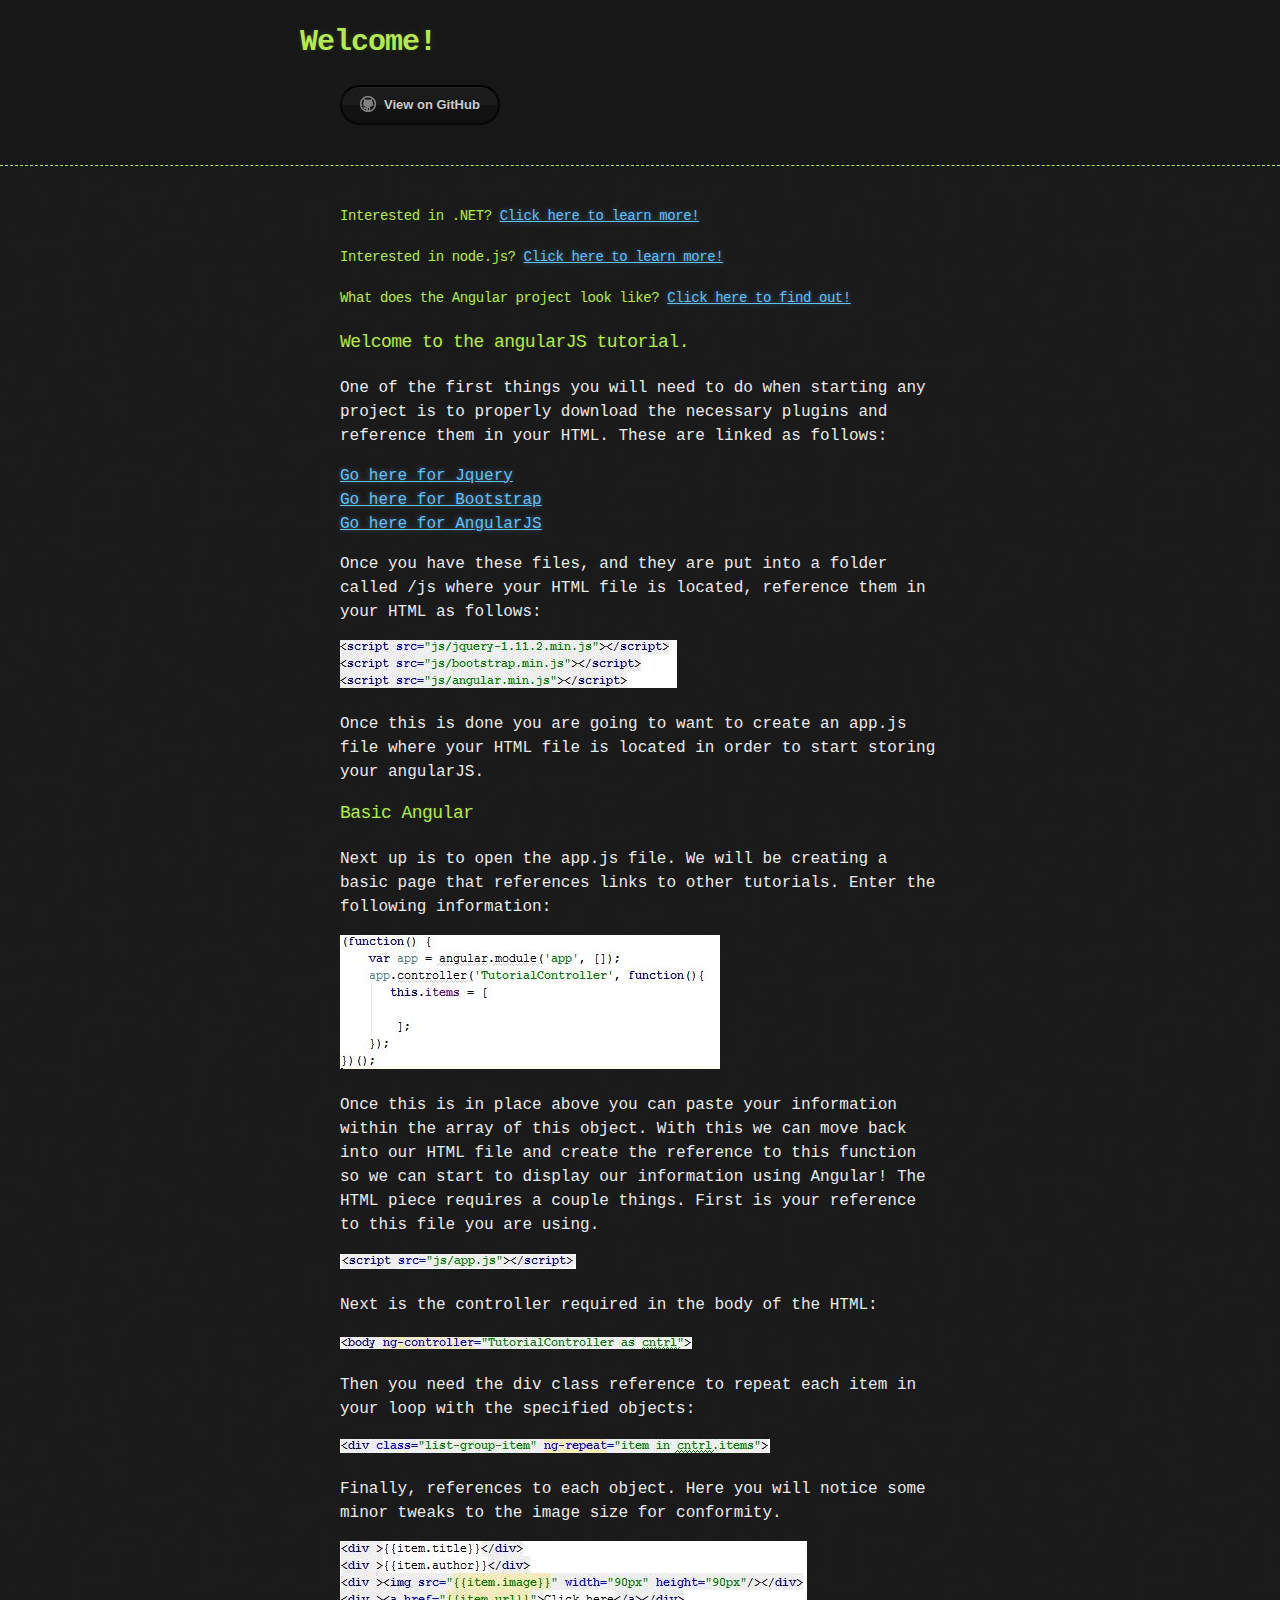
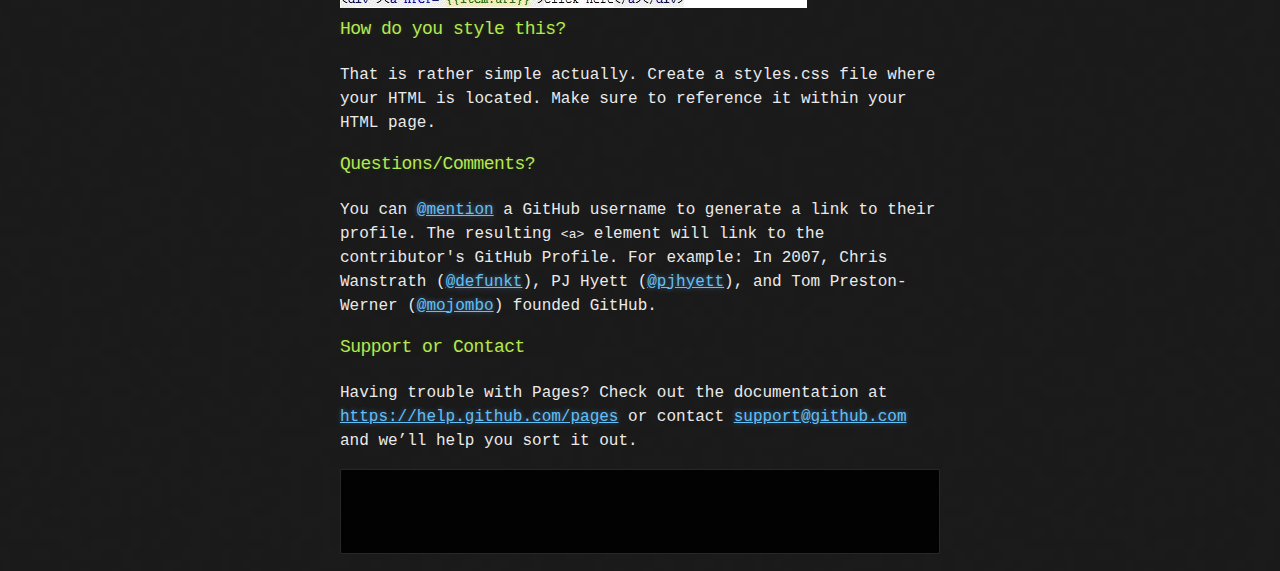
<file: index.html>
<!DOCTYPE html>
<html>
  <head>
    <meta charset='utf-8'>
    <meta http-equiv="X-UA-Compatible" content="chrome=1">

    <link rel="stylesheet" type="text/css" href="stylesheets/stylesheet.css" media="screen">
    <link rel="stylesheet" type="text/css" href="stylesheets/pygment_trac.css" media="screen">

    <title>Welcome to my GH-page! -Brett</title>
  </head>

  <body>

    <header>
      <div class="container">
        <h1>Welcome!</h1>
        <h2></h2>

        <section id="downloads">
          <a href="https://github.com/gatsuh" class="btn btn-github"><span class="icon"></span>View on GitHub</a>
        </section>
      </div>
    </header>

    <div class="container">
      <section id="main_content">
          <h4>Interested in .NET? <a href="dotnet.html">Click here to learn more!</a></h4>
        <h4>Interested in node.js? <a href="nodeJS.html">Click here to learn more!</a></h4>
        <h4>What does the Angular project look like? <a href="angular-tutorials/index.html">Click here to find out!</a></h4>
        <h3>
            <a id="welcome-to-github-pages" class="anchor" href="#welcome-to-github-pages" aria-hidden="true">
    <span class="octicon octicon-link"></span></a>Welcome to the angularJS tutorial.</h3>

<p>One of the first things you will need to do when starting any project is to properly download the necessary plugins
    and reference them in your HTML. These are linked as follows:</p>
          <a href="http://jquery.com/download/">Go here for Jquery</a><br>
          <a href="http://getbootstrap.com/getting-started/">Go here for Bootstrap</a><br>
          <a href="https://angularjs.org/">Go here for AngularJS</a>

<p>Once you have these files, and they are put into a folder called /js where your HTML file is located,
    reference them in your HTML as follows:</p>
<img src="images/includeref.jpg">

<p>Once this is done you are going to want to create an app.js file where your HTML file is located in order
    to start storing your angularJS.</p>

<h3>
<a id="designer-templates" class="anchor" href="#designer-templates" aria-hidden="true">
    <span class="octicon octicon-link"></span></a>Basic Angular</h3>

<p>Next up is to open the app.js file. We will be creating a basic page that references links to other tutorials.
     Enter the following information:</p>
<img src="images/firstfunction.jpg">
<p>Once this is in place above you can paste your information within the array of this object.
     With this we can move back into our HTML file and create the reference to this function
    so we can start to display our information using Angular! The HTML piece requires a couple things.
    First is your reference to this file you are using.</p>
<img src="images/appjsref.jpg">
<p>Next is the controller required in the body of the HTML:</p>
<img src="images/controller.jpg">
<p>Then you need the div class reference to repeat each item in your loop with the specified objects:</p>
<img src="images/bodydivs.jpg">
<p>Finally, references to each object. Here you will notice some minor tweaks to the image size for conformity.</p>
<img src="images/tweaks.jpg">
<h3>
<a id="rather-drive-stick" class="anchor" href="#rather-drive-stick" aria-hidden="true">
    <span class="octicon octicon-link"></span></a>How do you style this?</h3>

<p>That is rather simple actually. Create a styles.css file where your HTML is located. Make sure to reference it
    within your HTML page.</p>

<h3>
<a id="authors-and-contributors" class="anchor" href="#authors-and-contributors" aria-hidden="true">
    <span class="octicon octicon-link"></span></a>Questions/Comments?</h3>

<p>You can <a href="https://github.com/blog/821" class="user-mention">@mention</a>
    a GitHub username to generate a link to their profile. The resulting <code>&lt;a&gt;</code>
    element will link to the contributor's GitHub Profile. For example: In 2007, Chris Wanstrath
    (<a href="https://github.com/defunkt" class="user-mention">@defunkt</a>),
    PJ Hyett (<a href="https://github.com/pjhyett" class="user-mention">@pjhyett</a>),
    and Tom Preston-Werner (<a href="https://github.com/mojombo" class="user-mention">@mojombo</a>) founded GitHub.</p>

<h3>
<a id="support-or-contact" class="anchor" href="#support-or-contact" aria-hidden="true">
    <span class="octicon octicon-link"></span></a>Support or Contact</h3>

<p>Having trouble with Pages? Check out the documentation at <a href="https://help.github.com/pages">
    https://help.github.com/pages</a> or contact <a href="mailto:support@github.com">support@github.com</a>
    and we’ll help you sort it out.</p>

          <pre><code>

          </code></pre>
      </section>
    </div>

    
  </body>
</html>
</file>
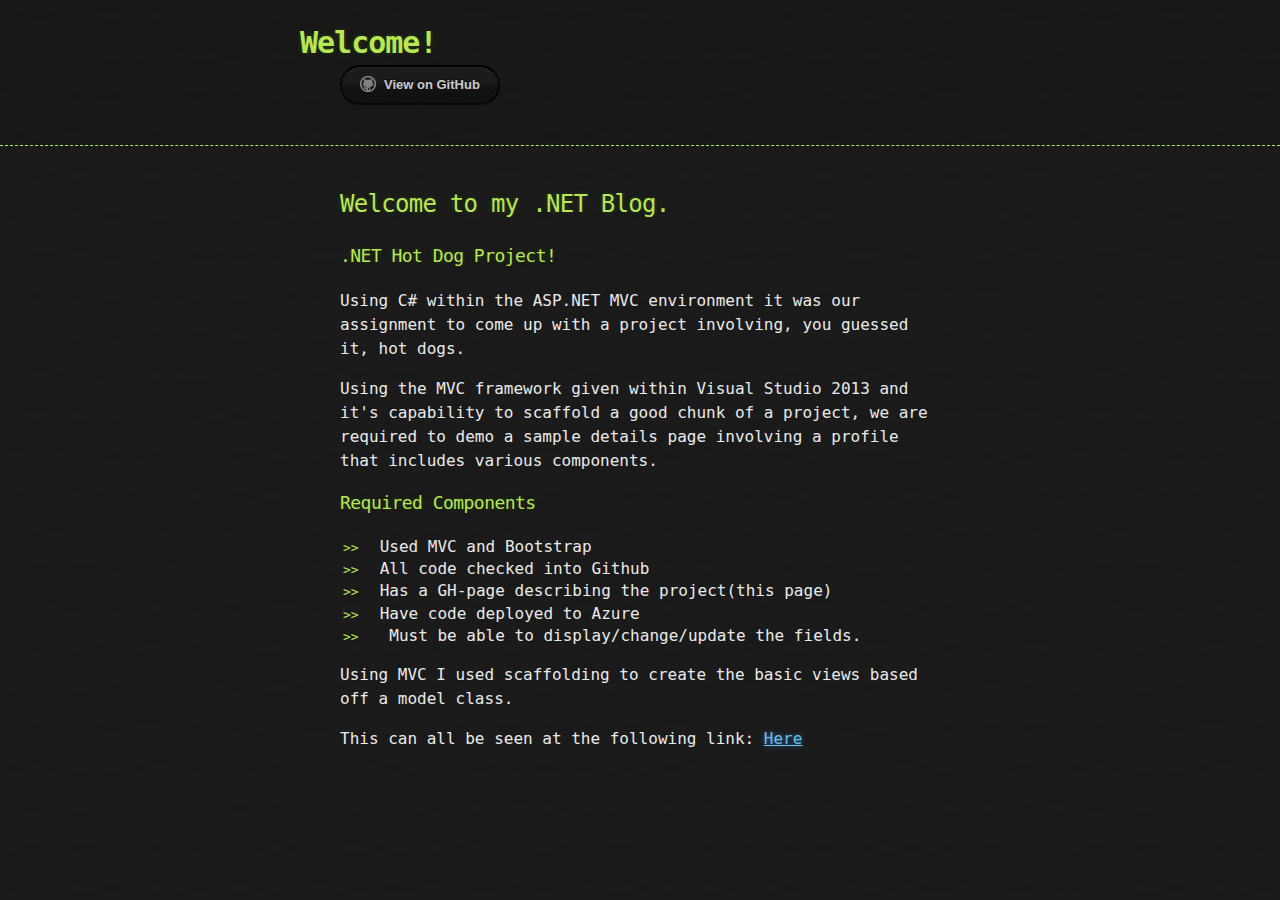
<file: dotnet.html>
<!DOCTYPE html>
<html>
<head lang="en">
    <meta charset='utf-8'>
    <meta http-equiv="X-UA-Compatible" content="chrome=1">

    <link rel="stylesheet" type="text/css" href="stylesheets/stylesheet.css" media="screen">
    <link rel="stylesheet" type="text/css" href="stylesheets/pygment_trac.css" media="screen">
    <title>Welcome to my Dot Net Blog</title>
</head>
<body>
<header>
    <div class="container">
    <h1>Welcome!</h1>
        <section id="downloads">
        <a href="https://github.com/gatsuh" class="btn btn-github"><span class="icon"></span>View on GitHub</a>
    </section>
</div>
</header>

<div class="container">
    <section id="main_content">
    <h2>
    <a id="welcome-to-github-pages" class="anchor" href="#welcome-to-github-pages" aria-hidden="true">
        <span class="octicon octicon-link"></span></a>Welcome to my .NET Blog.
    </h2>
        <h3>
            <a class="anchor" href="#designer-templates" aria-hidden="true">
                <span class="octicon octicon-link"></span></a>.NET Hot Dog Project!</h3>
        <p>Using C# within the ASP.NET MVC environment it was our assignment to come up with a project involving,
            you guessed it, hot dogs.</p>

        <p>Using the MVC framework given within Visual Studio 2013 and it's capability to scaffold a good chunk of
        a project, we are required to demo a sample details page involving a profile that includes various components.</p>

        <h3>
            <a class="anchor" href="#designer-templates" aria-hidden="true">
                <span class="octicon octicon-link"></span></a>Required Components</h3>

        <p><ul>
        <li>Used MVC and Bootstrap</li>
        <li>All code checked into Github</li>
        <li>Has a GH-page describing the project(this page)</li>
        <li>Have code deployed to Azure</li>
        <li> Must be able to display/change/update the fields.</li>
    </ul></p>

        <p>Using MVC I used scaffolding to create the basic views based off a model class.</p>

        <p>This can all be seen at the following link: <a href="gatsuh.azurewebsites.net">Here</a></p>


    </section>
</div>
</body>
</html>
</file>
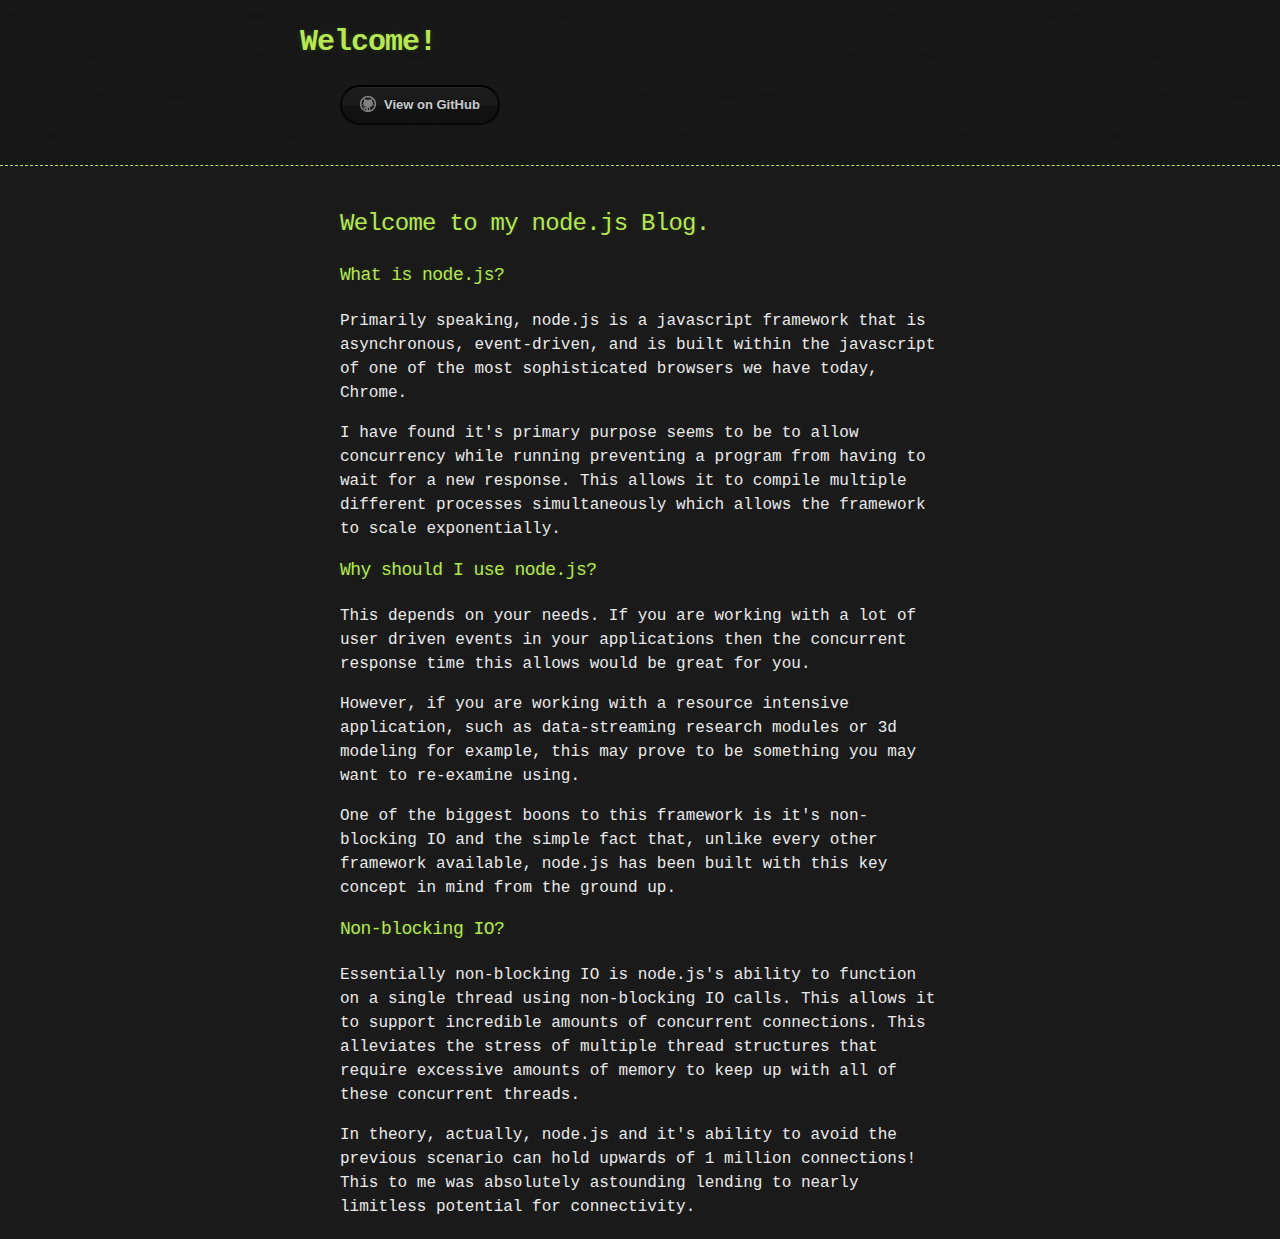
<file: nodeJS.html>
<!DOCTYPE html>
<html>
<head>
    <meta charset='utf-8'>
    <meta http-equiv="X-UA-Compatible" content="chrome=1">

    <link rel="stylesheet" type="text/css" href="stylesheets/stylesheet.css" media="screen">
    <link rel="stylesheet" type="text/css" href="stylesheets/pygment_trac.css" media="screen">

    <title>Welcome to my GH-page! -Brett</title>
</head>

<body>

<header>
    <div class="container">
        <h1>Welcome!</h1>
        <h2></h2>

        <section id="downloads">
            <a href="https://github.com/gatsuh" class="btn btn-github"><span class="icon"></span>View on GitHub</a>
        </section>
    </div>
</header>

<div class="container">
    <section id="main_content">
        <h2>
            <a id="welcome-to-github-pages" class="anchor" href="#welcome-to-github-pages" aria-hidden="true">
                <span class="octicon octicon-link"></span></a>Welcome to my node.js Blog.</h2>

        <h3>
            <a id="designer-templates" class="anchor" href="#designer-templates" aria-hidden="true">
                <span class="octicon octicon-link"></span></a>What is node.js?</h3>
        <p>Primarily speaking, node.js is a javascript framework that is asynchronous, event-driven, and is built within
            the javascript of one of the most sophisticated browsers we have today, Chrome.</p>

        <p>I have found it's primary purpose seems to be to allow concurrency while running preventing a program from
        having to wait for a new response. This allows it to compile multiple different processes simultaneously which
        allows the framework to scale exponentially.</p>

        <h3>
            <a id="designer-templates" class="anchor" href="#designer-templates" aria-hidden="true">
                <span class="octicon octicon-link"></span></a>Why should I use node.js?</h3>

        <p>This depends on your needs. If you are working with a lot of user driven events in your applications then the
        concurrent response time this allows would be great for you.</p>

        <p>However, if you are working with a resource intensive application, such as data-streaming research modules or
            3d modeling for example, this may prove to be something you may want to re-examine using.</p>

        <p>One of the biggest boons to this framework is it's non-blocking IO and the simple fact that, unlike every
            other framework available, node.js has been built with this key concept in mind from the ground up.</p>

        <h3>
            <a id="rather-drive-stick" class="anchor" href="#rather-drive-stick" aria-hidden="true">
                <span class="octicon octicon-link"></span></a>Non-blocking IO?</h3>

        <p>Essentially non-blocking IO is node.js's ability to function on a single thread using non-blocking IO calls.
        This allows it to support incredible amounts of concurrent connections. This alleviates the stress of multiple
        thread structures that require excessive amounts of memory to keep up with all of these concurrent threads.</p>
        <p>In theory, actually, node.js and it's ability to avoid the previous scenario can hold upwards of 1 million
        connections! This to me was absolutely astounding lending to nearly limitless potential for connectivity.</p>

    </section>
</div>


</body>
</html>
</file>
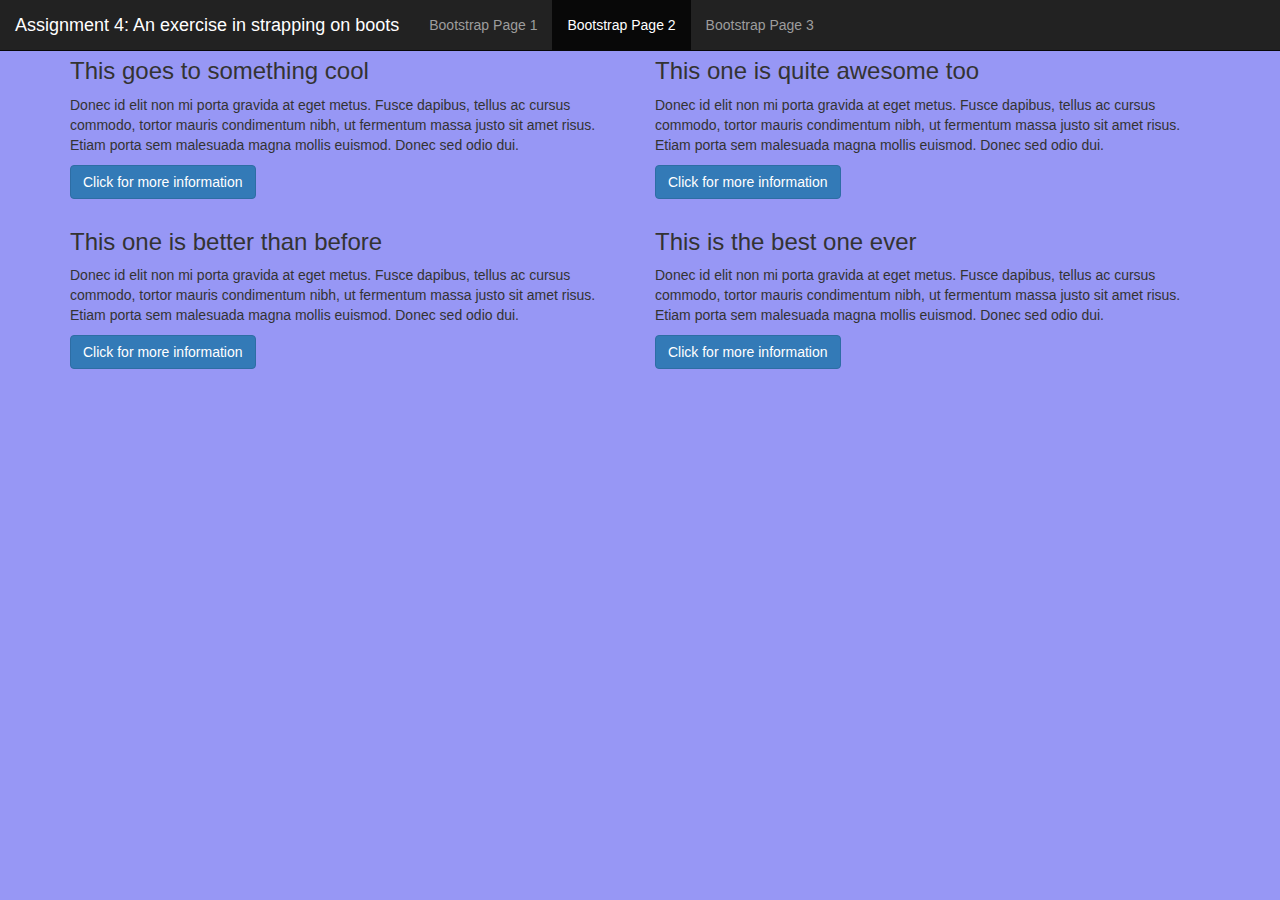
<file: page2.html>
<!DOCTYPE html>
<html>
<head>
<meta name="viewport" content="width=device-width, initial-scale=1.0">
<link rel= "stylesheet" href="css/bootstrap.min.css">
<link rel="stylesheet" type="text/css" href="css/style.css">
</head>
<body>
<nav class="navbar navbar-fixed-top navbar-inverse">
        <div class="navbar-header">
            <button type="button" class="navbar-toggle collapsed" data-toggle="collapse" data-target="#navbar" aria-expanded="false" aria-controls="navbar">
                <span class="sr-only">Toggle navigation</span>
                <span class="icon-bar"></span>
                <span class="icon-bar"></span>
                <span class="icon-bar"></span>
            </button>
            <a class="navbar-brand" href="#">Assignment 4: An exercise in strapping on boots</a>
        </div>
        <div id="navbar" class="collapse navbar-collapse">
            <ul class="nav navbar-nav">
                <li><a href="index.html">Bootstrap Page 1</a></li>
                <li class="active"><a href="page2.html">Bootstrap Page 2</a></li>
                <li><a href="page3.html">Bootstrap Page 3</a></li>
            </ul>
        </div>
    </nav>

<div class="container">
<div class="row">
    <div class="col-sm-12 col-md-6">
                <h3>This goes to something cool</h3>
                <p>Donec id elit non mi porta gravida at eget metus. Fusce dapibus, tellus ac cursus commodo, tortor mauris
                    condimentum nibh, ut fermentum massa justo sit amet risus. Etiam porta sem malesuada magna mollis euismod. Donec sed odio dui. </p>
                <p><a class="btn btn-primary" href="#" role="button">Click for more information</a></p>
    </div>
    <div class="col-sm-12 col-md-6">
                <h3>This one is quite awesome too</h3>
                <p>Donec id elit non mi porta gravida at eget metus. Fusce dapibus, tellus ac cursus commodo, tortor mauris
                    condimentum nibh, ut fermentum massa justo sit amet risus. Etiam porta sem malesuada magna mollis euismod. Donec sed odio dui. </p>
                <p><a class="btn btn-primary" href="#" role="button">Click for more information</a></p>
    </div>
    <div class="col-sm-12 col-md-6">
                <h3>This one is better than before</h3>
                <p>Donec id elit non mi porta gravida at eget metus. Fusce dapibus, tellus ac cursus commodo, tortor mauris
                    condimentum nibh, ut fermentum massa justo sit amet risus. Etiam porta sem malesuada magna mollis euismod. Donec sed odio dui. </p>
                <p><a class="btn btn-primary" href="#" role="button">Click for more information</a></p>
    </div>
    <div class="col-sm-12 col-md-6">
                <h3>This is the best one ever</h3>
                <p>Donec id elit non mi porta gravida at eget metus. Fusce dapibus, tellus ac cursus commodo, tortor mauris
                    condimentum nibh, ut fermentum massa justo sit amet risus. Etiam porta sem malesuada magna mollis euismod. Donec sed odio dui. </p>
                <p><a class="btn btn-primary" href="#" role="button">Click for more information</a></p>
    </div>
</div>
</div>
<script scr="http://ajax.googleapis.com/ajax/libs/jquery/1.10.2/jquery.min.js"></script>
<script scr="js/bootstrap.min.js"></script>
</body>
</html>
</file>
<file: stylesheets/stylesheet.css>
body {
  margin: 0;
  padding: 0;
  background: #151515 url("../images/bkg.png") 0 0;
  color: #eaeaea;
  font: 16px;
  line-height: 1.5;
  font-family: Monaco, "Bitstream Vera Sans Mono", "Lucida Console", Terminal, monospace;
}

/* General & 'Reset' Stuff */

.container {
  width: 90%;
  max-width: 600px;
  margin: 0 auto;
}

section {
  display: block;
  margin: 0 0 20px 0;
}

h1, h2, h3, h4, h5, h6 {
  margin: 0 0 20px;
}

li {
  line-height: 1.4 ;
}

/* Header, <header>
   header   - container
   h1       - project name
   h2       - project description
*/

header {
  background: rgba(0, 0, 0, 0.1);
  width: 100%;
  border-bottom: 1px dashed #b5e853;
  padding: 20px 0;
  margin: 0 0 40px 0;
}

header h1 {
  font-size: 30px;
  line-height: 1.5;
  margin: 0 0 0 -40px;
  font-weight: bold;
  font-family: Monaco, "Bitstream Vera Sans Mono", "Lucida Console", Terminal, monospace;
  color: #b5e853;
  text-shadow: 0 1px 1px rgba(0, 0, 0, 0.1),
               0 0 5px rgba(181, 232, 83, 0.1),
               0 0 10px rgba(181, 232, 83, 0.1);
  letter-spacing: -1px;
  -webkit-font-smoothing: antialiased;
}


header h2 {
  font-size: 18px;
  font-weight: 300;
  color: #666;
}

#downloads .btn {
  display: inline-block;
  text-align: center;
  margin: 0;
}

/* Main Content
*/

#main_content {
  width: 100%;
  -webkit-font-smoothing: antialiased;
}
section img {
  max-width: 100%
}

h1, h2, h3, h4, h5, h6 {
  font-weight: normal;
  font-family: Monaco, "Bitstream Vera Sans Mono", "Lucida Console", Terminal, monospace;
  color: #b5e853;
  letter-spacing: -0.03em;
  text-shadow: 0 1px 1px rgba(0, 0, 0, 0.1),
               0 0 5px rgba(181, 232, 83, 0.1),
               0 0 10px rgba(181, 232, 83, 0.1);
}

#main_content h1 {
  font-size: 30px;
}

#main_content h2 {
  font-size: 24px;
}

#main_content h3 {
  font-size: 18px;
}

#main_content h4 {
  font-size: 14px;
}

#main_content h5 {
  font-size: 12px;
  text-transform: uppercase;
  margin: 0 0 5px 0;
}

#main_content h6 {
  font-size: 12px;
  text-transform: uppercase;
  color: #999;
  margin: 0 0 5px 0;
}

dt {
  font-style: italic;
  font-weight: bold;
}

ul li {
  list-style: none;
}

ul li:before {
  content: ">>";
  font-family: Monaco, "Bitstream Vera Sans Mono", "Lucida Console", Terminal, monospace;
  font-size: 13px;
  color: #b5e853;
  margin-left: -37px;
  margin-right: 21px;
  line-height: 16px;
}

blockquote {
  color: #aaa;
  padding-left: 10px;
  border-left: 1px dotted #666;
}

pre {
  background: rgba(0, 0, 0, 0.9);
  border: 1px solid rgba(255, 255, 255, 0.15);
  padding: 10px;
  font-size: 14px;
  color: #b5e853;
  border-radius: 2px;
  -moz-border-radius: 2px;
  -webkit-border-radius: 2px;
  text-wrap: normal;
  overflow: auto;
  overflow-y: hidden;
}

table {
  width: 100%;
  margin: 0 0 20px 0;
}

th {
  text-align: left;
  border-bottom: 1px dashed #b5e853;
  padding: 5px 10px;
}

td {
  padding: 5px 10px;
}

hr {
  height: 0;
  border: 0;
  border-bottom: 1px dashed #b5e853;
  color: #b5e853;
}

/* Buttons
*/

.btn {
  display: inline-block;
  background: -webkit-linear-gradient(top, rgba(40, 40, 40, 0.3), rgba(35, 35, 35, 0.3) 50%, rgba(10, 10, 10, 0.3) 50%, rgba(0, 0, 0, 0.3));
  padding: 8px 18px;
  border-radius: 50px;
  border: 2px solid rgba(0, 0, 0, 0.7);
  border-bottom: 2px solid rgba(0, 0, 0, 0.7);
  border-top: 2px solid rgba(0, 0, 0, 1);
  color: rgba(255, 255, 255, 0.8);
  font-family: Helvetica, Arial, sans-serif;
  font-weight: bold;
  font-size: 13px;
  text-decoration: none;
  text-shadow: 0 -1px 0 rgba(0, 0, 0, 0.75);
  box-shadow: inset 0 1px 0 rgba(255, 255, 255, 0.05);
}

.btn:hover {
  background: -webkit-linear-gradient(top, rgba(40, 40, 40, 0.6), rgba(35, 35, 35, 0.6) 50%, rgba(10, 10, 10, 0.8) 50%, rgba(0, 0, 0, 0.8));
}

.btn .icon {
  display: inline-block;
  width: 16px;
  height: 16px;
  margin: 1px 8px 0 0;
  float: left;
}

.btn-github .icon {
  opacity: 0.6;
  background: url("../images/blacktocat.png") 0 0 no-repeat;
}

/* Links
   a, a:hover, a:visited
*/

a {
  color: #63c0f5;
  text-shadow: 0 0 5px rgba(104, 182, 255, 0.5);
}

/* Clearfix */

.cf:before, .cf:after {
  content:"";
  display:table;
}

.cf:after {
  clear:both;
}

.cf {
  zoom:1;
}
</file>
<file: stylesheets/pygment_trac.css>
.highlight .c { color: #999988; font-style: italic } /* Comment */
.highlight .err { color: #a61717; background-color: #e3d2d2 } /* Error */
.highlight .k { font-weight: bold } /* Keyword */
.highlight .o { font-weight: bold } /* Operator */
.highlight .cm { color: #999988; font-style: italic } /* Comment.Multiline */
.highlight .cp { color: #999999; font-weight: bold } /* Comment.Preproc */
.highlight .c1 { color: #999988; font-style: italic } /* Comment.Single */
.highlight .cs { color: #999999; font-weight: bold; font-style: italic } /* Comment.Special */
.highlight .gd { color: #000000; background-color: #ffdddd } /* Generic.Deleted */
.highlight .gd .x { color: #000000; background-color: #ffaaaa } /* Generic.Deleted.Specific */
.highlight .ge { font-style: italic } /* Generic.Emph */
.highlight .gr { color: #aa0000 } /* Generic.Error */
.highlight .gh { color: #999999 } /* Generic.Heading */
.highlight .gi { color: #000000; background-color: #ddffdd } /* Generic.Inserted */
.highlight .gi .x { color: #000000; background-color: #aaffaa } /* Generic.Inserted.Specific */
.highlight .go { color: #888888 } /* Generic.Output */
.highlight .gp { color: #555555 } /* Generic.Prompt */
.highlight .gs { font-weight: bold } /* Generic.Strong */
.highlight .gu { color: #800080; font-weight: bold; } /* Generic.Subheading */
.highlight .gt { color: #aa0000 } /* Generic.Traceback */
.highlight .kc { font-weight: bold } /* Keyword.Constant */
.highlight .kd { font-weight: bold } /* Keyword.Declaration */
.highlight .kn { font-weight: bold } /* Keyword.Namespace */
.highlight .kp { font-weight: bold } /* Keyword.Pseudo */
.highlight .kr { font-weight: bold } /* Keyword.Reserved */
.highlight .kt { color: #445588; font-weight: bold } /* Keyword.Type */
.highlight .m { color: #009999 } /* Literal.Number */
.highlight .s { color: #d14 } /* Literal.String */
.highlight .na { color: #008080 } /* Name.Attribute */
.highlight .nb { color: #0086B3 } /* Name.Builtin */
.highlight .nc { color: #445588; font-weight: bold } /* Name.Class */
.highlight .no { color: #008080 } /* Name.Constant */
.highlight .ni { color: #800080 } /* Name.Entity */
.highlight .ne { color: #990000; font-weight: bold } /* Name.Exception */
.highlight .nf { color: #990000; font-weight: bold } /* Name.Function */
.highlight .nn { color: #555555 } /* Name.Namespace */
.highlight .nt { color: #CBDFFF } /* Name.Tag */
.highlight .nv { color: #008080 } /* Name.Variable */
.highlight .ow { font-weight: bold } /* Operator.Word */
.highlight .w { color: #bbbbbb } /* Text.Whitespace */
.highlight .mf { color: #009999 } /* Literal.Number.Float */
.highlight .mh { color: #009999 } /* Literal.Number.Hex */
.highlight .mi { color: #009999 } /* Literal.Number.Integer */
.highlight .mo { color: #009999 } /* Literal.Number.Oct */
.highlight .sb { color: #d14 } /* Literal.String.Backtick */
.highlight .sc { color: #d14 } /* Literal.String.Char */
.highlight .sd { color: #d14 } /* Literal.String.Doc */
.highlight .s2 { color: #d14 } /* Literal.String.Double */
.highlight .se { color: #d14 } /* Literal.String.Escape */
.highlight .sh { color: #d14 } /* Literal.String.Heredoc */
.highlight .si { color: #d14 } /* Literal.String.Interpol */
.highlight .sx { color: #d14 } /* Literal.String.Other */
.highlight .sr { color: #009926 } /* Literal.String.Regex */
.highlight .s1 { color: #d14 } /* Literal.String.Single */
.highlight .ss { color: #990073 } /* Literal.String.Symbol */
.highlight .bp { color: #999999 } /* Name.Builtin.Pseudo */
.highlight .vc { color: #008080 } /* Name.Variable.Class */
.highlight .vg { color: #008080 } /* Name.Variable.Global */
.highlight .vi { color: #008080 } /* Name.Variable.Instance */
.highlight .il { color: #009999 } /* Literal.Number.Integer.Long */

.type-csharp .highlight .k { color: #0000FF }
.type-csharp .highlight .kt { color: #0000FF }
.type-csharp .highlight .nf { color: #000000; font-weight: normal }
.type-csharp .highlight .nc { color: #2B91AF }
.type-csharp .highlight .nn { color: #000000 }
.type-csharp .highlight .s { color: #A31515 }
.type-csharp .highlight .sc { color: #A31515 }
</file>
<file: css/style.css>
body{
background-color:#9797F5;
}
h1{
color: navy;
margin-left: 20px;
}
.container{
    margin-top: 3%;
}
.formlabels{
    align-self: center;
}
#comments{
   padding-top: 1%;
   padding-right: 7%;
   padding-bottom: 7%;
   padding-left: 1.25%;
         }
</file>
